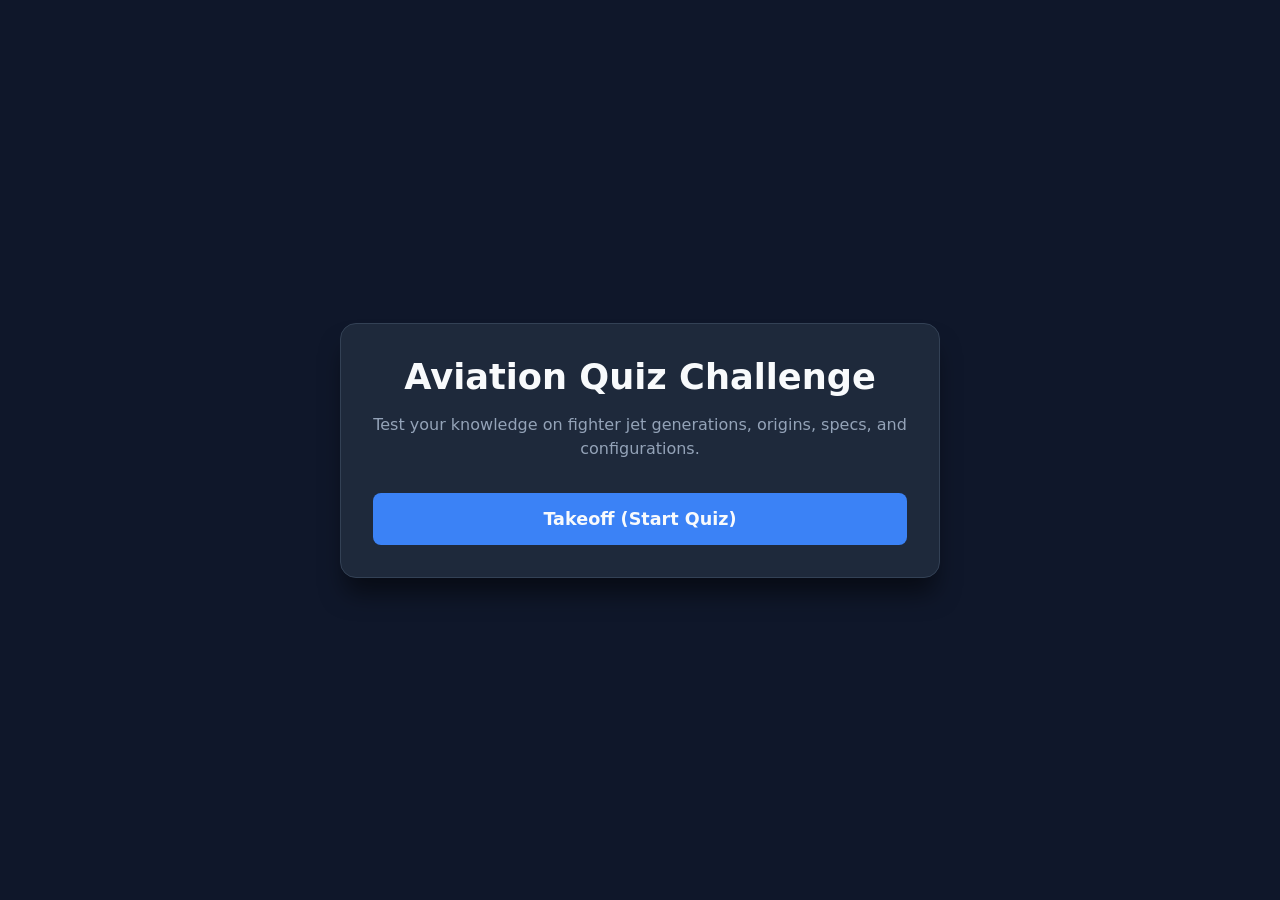
<file: quiz.html>
<!DOCTYPE html>
<html lang="en">
<head>
    <meta charset="UTF-8">
    <meta name="viewport" content="width=device-width, initial-scale=1.0">
    <title>Top Gun Aviation Quiz</title>
    <link rel="stylesheet" href="quiz-style.css">
</head>
<body>
    <div class="quiz-container">
        <!-- Start Screen -->
        <div id="start-screen" class="screen active">
            <h1>Aviation Quiz Challenge</h1>
            <p>Test your knowledge on fighter jet generations, origins, specs, and configurations.</p>
            <button id="start-btn" class="main-btn">Takeoff (Start Quiz)</button>
        </div>

        <!-- Active Game Screen -->
        <div id="quiz-screen" class="screen">
            <div class="quiz-header">
                <div class="timer-box">Time Left: <span id="timer">15</span>s</div>
                <div class="score-box">Score: <span id="score">0</span></div>
            </div>
            
            <div class="progress-bar-container">
                <div id="progress-bar"></div>
            </div>

            <div class="question-box">
                <h2 id="question-text">Loading question...</h2>
                <div id="image-container" class="q-image-box">
                    <!-- Dynamic question images loaded here -->
                </div>
            </div>

            <div id="options-container" class="options-grid">
                <!-- Buttons injected dynamically -->
            </div>
        </div>

        <!-- Final Results Screen -->
        <div id="result-screen" class="screen">
            <h2>Mission Complete!</h2>
            <div class="final-score-display">
                <p>Your Final Score</p>
                <h1 id="final-score">0 / 5</h1>
            </div>
            <p id="performance-feedback">Analyzing flight performance...</p>
            <button id="restart-btn" class="main-btn">Fly Again</button>
        </div>
    </div>
     <script src="quiz-script.js"></script>
</body>
</html>
</file>
<file: quiz-style.css>
:root {
    --bg-dark: #0f172a;
    --bg-card: #1e293b;
    --accent-blue: #3b82f6;
    --accent-success: #10b981;
    --accent-error: #ef4444;
    --text-white: #f8fafc;
    --text-slate: #94a3b8;
}

* {
    margin: 0;
    padding: 0;
    box-sizing: border-box;
    font-family: system-ui, -apple-system, sans-serif;
}

body {
    background-color: var(--bg-dark);
    color: var(--text-white);
    display: flex;
    justify-content: center;
    align-items: center;
    min-height: 100vh;
    padding: 1rem;
}

.quiz-container {
    background-color: var(--bg-card);
    width: 100%;
    max-width: 600px;
    border-radius: 16px;
    padding: 2rem;
    box-shadow: 0 20px 25px -5px rgba(0, 0, 0, 0.5);
    border: 1px solid #334155;
}

.screen {
    display: none;
    flex-direction: column;
    text-align: center;
}

.screen.active {
    display: flex;
}

h1 { font-size: 2.2rem; margin-bottom: 1rem; }
p { color: var(--text-slate); margin-bottom: 2rem; line-height: 1.5; }

.main-btn {
    background-color: var(--accent-blue);
    color: var(--text-white);
    border: none;
    padding: 1rem 2rem;
    font-size: 1.1rem;
    font-weight: bold;
    border-radius: 8px;
    cursor: pointer;
    transition: transform 0.1s, background-color 0.2s;
}
.main-btn:hover { background-color: #2563eb; transform: scale(1.02); }

/* Game Dashboard */
.quiz-header {
    display: flex;
    justify-content: space-between;
    font-weight: bold;
    font-size: 1.1rem;
    margin-bottom: 1rem;
}

.timer-box { color: #f59e0b; }
.score-box { color: var(--accent-success); }

.progress-bar-container {
    background-color: #334155;
    height: 6px;
    border-radius: 3px;
    margin-bottom: 1.5rem;
    overflow: hidden;
}
#progress-bar {
    background-color: var(--accent-blue);
    width: 0%;
    height: 100%;
    transition: width 0.3s ease;
}

.question-box h2 {
    font-size: 1.4rem;
    margin-bottom: 1.5rem;
    text-align: left;
}

.q-image-box {
    width: 100%;
    height: 220px;
    background-color: #0f172a;
    border-radius: 10px;
    margin-bottom: 1.5rem;
    overflow: hidden;
}
.q-image-box img {
    width: 100%;
    height: 100%;
    object-fit: cover;
}

/* Options Grid */
.options-grid {
    display: flex;
    flex-direction: column;
    gap: 0.75rem;
}

.option-btn {
    background-color: #334155;
    color: var(--text-white);
    border: 1px solid #475569;
    padding: 1rem;
    border-radius: 8px;
    text-align: left;
    font-size: 1rem;
    cursor: pointer;
    transition: all 0.2s;
}

.option-btn:hover:not([disabled]) {
    background-color: #475569;
    border-color: var(--text-slate);
}

.option-btn.correct {
    background-color: var(--accent-success) !important;
    border-color: #065f46;
}

.option-btn.wrong {
    background-color: var(--accent-error) !important;
    border-color: #991b1b;
}

/* Results Display */
.final-score-display {
    background-color: #0f172a;
    padding: 1.5rem;
    border-radius: 12px;
    margin-bottom: 1.5rem;
}
#final-score { font-size: 3rem; color: var(--accent-blue); margin: 0.5rem 0; }
</file>
